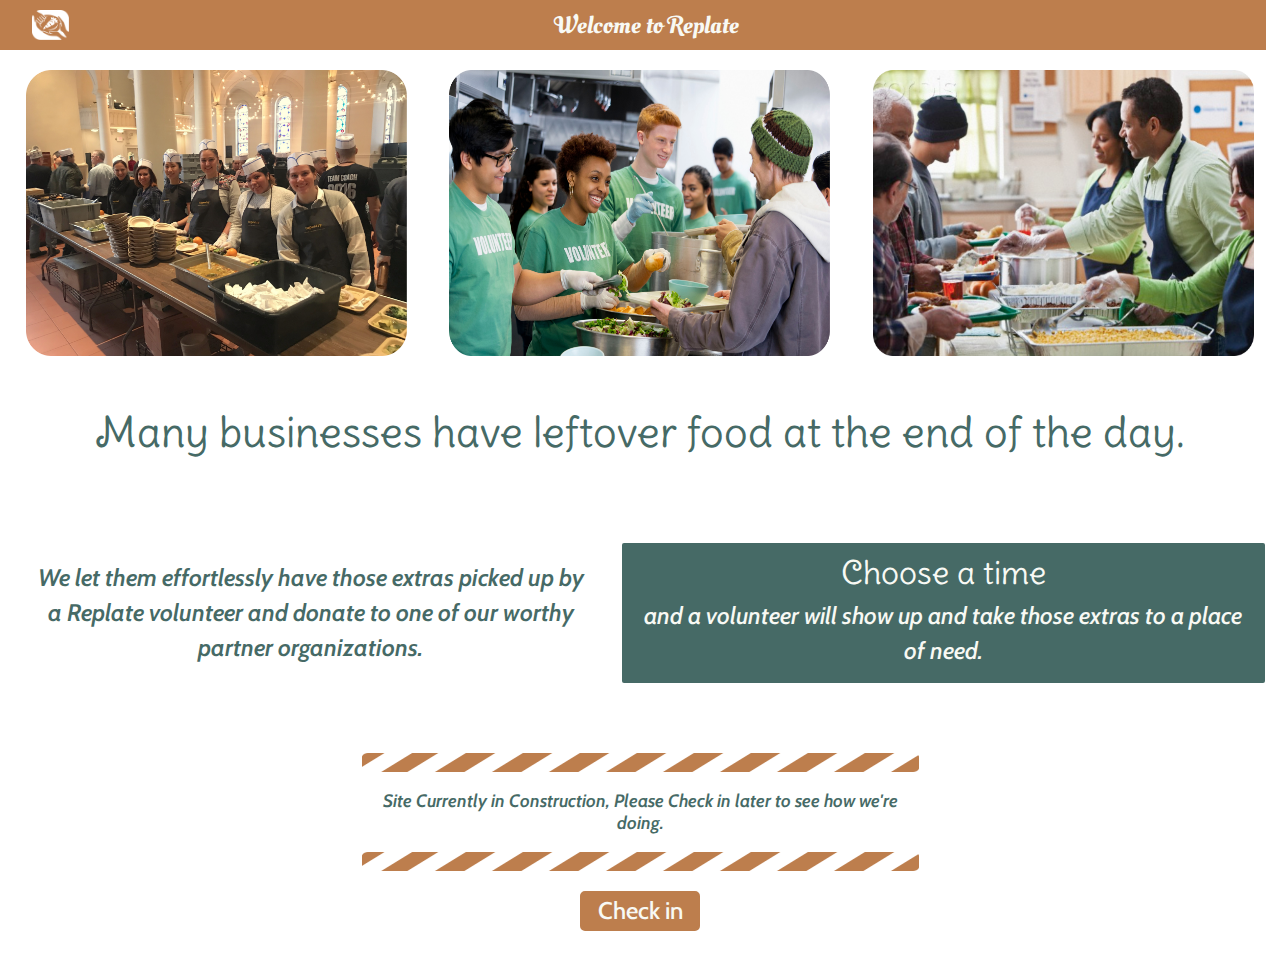
<file: index.html>
<!DOCTYPE html>
<html>
<head>
	<link href="https://fonts.googleapis.com/css?family=Cabin|Delius+Swash+Caps|Oleo+Script+Swash+Caps&display=swap" rel="stylesheet">
	<link href="css/Marketing.css" rel="stylesheet">
	<title></title>
</head>
<body>
	<nav>
		<div class="logo">
			<img src="imgs/Replate.png" alt="">
		</div>
		<div>
			<h1>Welcome to Replate</h1>
		</div>
		<div class="menue">
			menue
		</div>
	</nav>

	<section class="intro">
		<div class="imgs">
			
			<img src="imgs/soup-kitchen-volunteers_2.png" class="extra" alt="">
			<img src="imgs/soup-kitchen-volunteers_1.png" class="extra" alt="">
			<img src="imgs/foodkitchen2.png" alt="">
		</div>
		<div class="sec1-d2">
			<p>Many businesses have leftover food at the end of the day.</p>
		</div>
	</section>

	<section class="about">
		<div class="sec2-d1">
			<p>We let them effortlessly have those extras picked up by a Replate volunteer and donate to one of our worthy partner organizations.</p>
		</div>
		<div class="sec2-d2">
			<h2 class="sec2-d2-cont">Choose a time</h2>
			<p class="sec2-d2-cont">and a volunteer will show up and take those extras to a place of need.</p>
		</div>
    </section>
    
    <section class="construction">
        <div class="sec3-d1">
            <img src="imgs/constructionBar.png" alt="">
            <p>Site Currently in Construction, Please Check in later to see how we're doing.</p>
            <img src="imgs/constructionBar.png" alt="">
            
        </div>
        <div class="btn">
            <button>Check in</button>
           
        </div>
        
        

    </section>


	<footer>

	</footer>


</body>
</html>
</file>
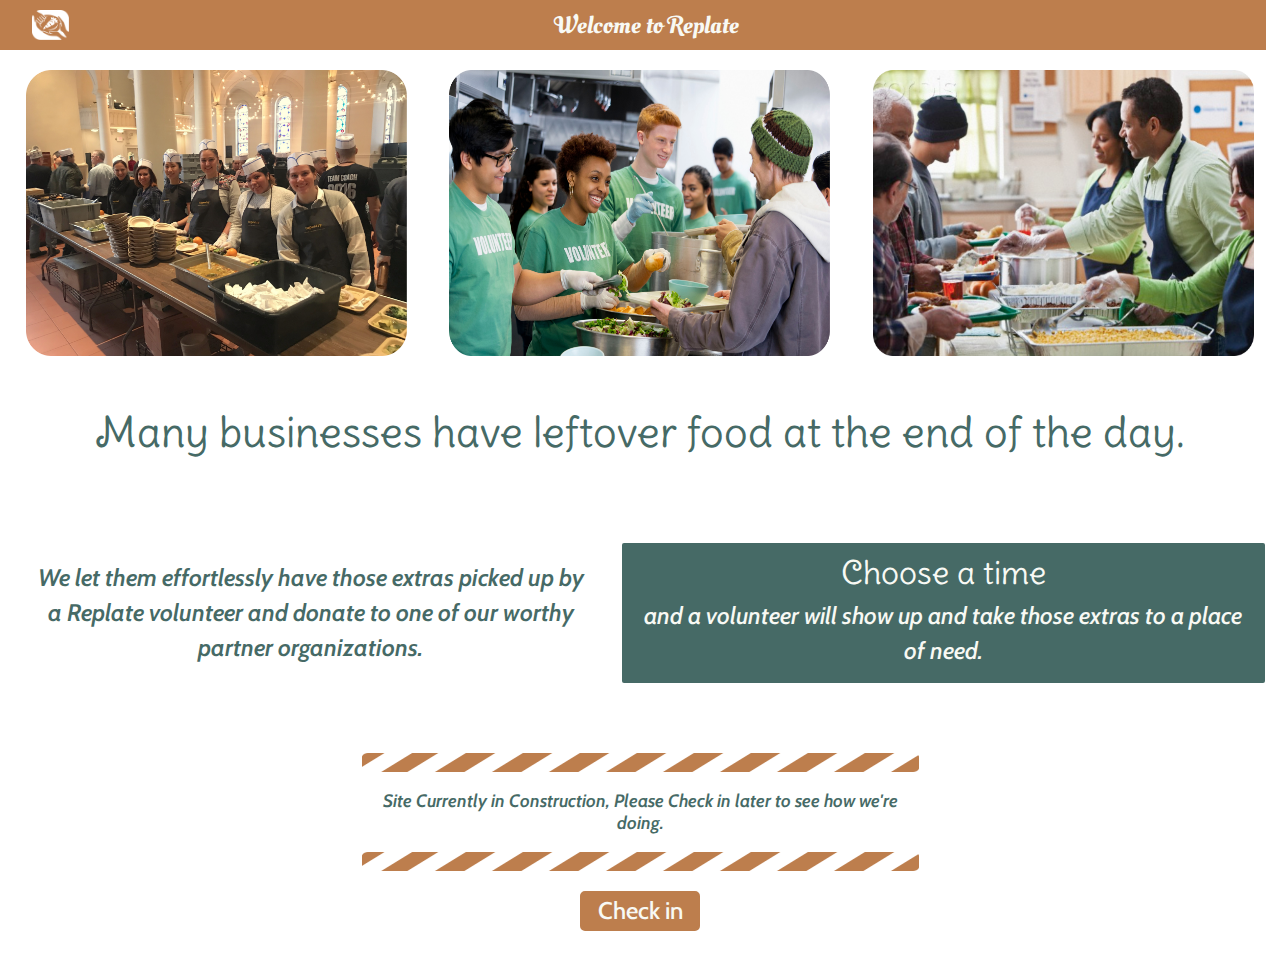
<file: Marketing.html>
<!DOCTYPE html>
<html>
<head>
	<link href="https://fonts.googleapis.com/css?family=Cabin|Delius+Swash+Caps|Oleo+Script+Swash+Caps&display=swap" rel="stylesheet">
	<link href="css/Marketing.css" rel="stylesheet">
	<title></title>
</head>
<body>
	<nav>
		<div class="logo">
			<img src="imgs/Replate.png" alt="">
		</div>
		<div>
			<h1>Welcome to Replate</h1>
		</div>
		<div class="menue">
			menue
		</div>
	</nav>

	<section class="intro">
		<div class="imgs">
			
			<img src="imgs/soup-kitchen-volunteers_2.png" class="extra" alt="">
			<img src="imgs/soup-kitchen-volunteers_1.png" class="extra" alt="">
			<img src="imgs/foodkitchen2.png" alt="">
		</div>
		<div class="sec1-d2">
			<p>Many businesses have leftover food at the end of the day.</p>
		</div>
	</section>

	<section class="about">
		<div class="sec2-d1">
			<p>We let them effortlessly have those extras picked up by a Replate volunteer and donate to one of our worthy partner organizations.</p>
		</div>
		<div class="sec2-d2">
			<h2 class="sec2-d2-cont">Choose a time</h2>
			<p class="sec2-d2-cont">and a volunteer will show up and take those extras to a place of need.</p>
		</div>
    </section>
    
    <section class="construction">
        <div class="sec3-d1">
            <img src="imgs/constructionBar.png" alt="">
            <p>Site Currently in Construction, Please Check in later to see how we're doing.</p>
            <img src="imgs/constructionBar.png" alt="">
            
        </div>
        <div class="btn">
            <button>Check in</button>
           
        </div>
        
        

    </section>


	<footer>

	</footer>


</body>
</html>
</file>
<file: css/Marketing.css>
body {
  margin: 0;
  max-width: 1440px;
}

nav {
  display: -webkit-box;
  display: -ms-flexbox;
  display: flex;
  margin: auto 0%;
  -webkit-box-align: center;
      -ms-flex-align: center;
          align-items: center;
  -webkit-box-pack: justify;
      -ms-flex-pack: justify;
          justify-content: space-between;
  width: 98.9vw;
  height: 50px;
  background-color: #bd7e4d;
}

nav .menue {
  color: #bd7e4d;
}

nav .logo {
  display: -webkit-box;
  display: -ms-flexbox;
  display: flex;
  margin: auto 0%;
  -webkit-box-align: center;
      -ms-flex-align: center;
          align-items: center;
  margin-left: 5%;
}

nav .logo img {
  height: 30px;
  width: auto;
}

nav h1 {
  font-family: "Oleo Script Swash Caps";
  font-style: normal;
  font-weight: normal;
  font-size: 24px;
  line-height: 33px;
  color: #F8F9F4;
}

.intro {
  display: -webkit-box;
  display: -ms-flexbox;
  display: flex;
  margin: auto 0%;
  -webkit-box-orient: vertical;
  -webkit-box-direction: normal;
      -ms-flex-direction: column;
          flex-direction: column;
}

.intro .imgs {
  display: -webkit-box;
  display: -ms-flexbox;
  display: flex;
  margin: auto 0%;
  padding: 5px;
  -ms-flex-pack: distribute;
      justify-content: space-around;
}

.intro .imgs img {
  width: 85%;
  height: auto;
  margin: 15px;
}

.intro .imgs .extra {
  display: none;
}

.sec1-d2 {
  display: -webkit-box;
  display: -ms-flexbox;
  display: flex;
  margin: auto 0%;
  -webkit-box-pack: center;
      -ms-flex-pack: center;
          justify-content: center;
  padding-left: 15px;
  padding-right: 15px;
}

.sec1-d2 p {
  font-family: "Delius Swash Caps";
  font-weight: normal;
  font-size: 42px;
  text-align: center;
  color: #466A66;
  margin-top: 0px;
  margin-bottom: 15px;
}

.about {
  padding-left: 15px;
  padding-right: 15px;
  display: -webkit-box;
  display: -ms-flexbox;
  display: flex;
  margin: auto 0%;
  -webkit-box-orient: vertical;
  -webkit-box-direction: normal;
      -ms-flex-direction: column;
          flex-direction: column;
  margin-bottom: 30px;
}

.about .sec2-d1 p {
  font-family: "Cabin";
  color: #466A66;
  font-style: italic;
  font-weight: 600;
  font-size: 16px;
  line-height: 24px;
  text-align: center;
  margin-top: 5px;
  margin-bottom: 25px;
}

.about .sec2-d2 {
  line-height: 24px;
  background-color: #466A66;
  color: #F8F9F4;
  border-radius: 2px;
  display: -webkit-box;
  display: -ms-flexbox;
  display: flex;
  margin: auto 0%;
  padding-left: 15px;
  padding-right: 15px;
  -webkit-box-orient: vertical;
  -webkit-box-direction: normal;
      -ms-flex-direction: column;
          flex-direction: column;
}

.about .sec2-d2 .sec2-d2-cont {
  display: -webkit-box;
  display: -ms-flexbox;
  display: flex;
  margin: auto 0%;
  -webkit-box-pack: center;
      -ms-flex-pack: center;
          justify-content: center;
  text-align: center;
}

.about .sec2-d2 h2 {
  font-family: "Delius Swash Caps";
  font-style: normal;
  font-weight: normal;
  font-size: 24px;
  line-height: 30px;
  padding-top: 10px;
  padding-bottom: 5px;
}

.about .sec2-d2 p {
  font-family: "Cabin";
  font-style: italic;
  font-weight: 500;
  font-size: 16px;
  line-height: 19px;
  padding-bottom: 15px;
}

.construction {
  padding-left: 15px;
  padding-right: 15px;
  display: -webkit-box;
  display: -ms-flexbox;
  display: flex;
  margin: auto 0%;
  -webkit-box-orient: vertical;
  -webkit-box-direction: normal;
      -ms-flex-direction: column;
          flex-direction: column;
  -webkit-box-pack: center;
      -ms-flex-pack: center;
          justify-content: center;
  margin-bottom: 30px;
}

.construction div {
  display: -webkit-box;
  display: -ms-flexbox;
  display: flex;
  margin: auto 0%;
  -webkit-box-orient: vertical;
  -webkit-box-direction: normal;
      -ms-flex-direction: column;
          flex-direction: column;
  -webkit-box-pack: center;
      -ms-flex-pack: center;
          justify-content: center;
  margin-bottom: 20px;
}

.construction div img {
  height: 19px;
}

.construction div p {
  text-align: center;
  font-style: italic;
  font-family: "Cabin";
  color: #466A66;
  font-weight: 600;
  font-size: 18px;
  line-height: 22px;
}

.construction button {
  width: 120px;
  height: 40px;
  background: #BD7E4D;
  color: #F8F9F4;
  border: 3px solid #BD7E4D;
  border-radius: 5px;
  font-style: normal;
  font-family: "Cabin";
  font-weight: 500;
  font-size: 24px;
  line-height: 29px;
  -webkit-box-align: center;
      -ms-flex-align: center;
          align-items: center;
  text-align: center;
}

.construction .btn {
  display: -webkit-box;
  display: -ms-flexbox;
  display: flex;
  margin: auto 0%;
  -webkit-box-pack: center;
      -ms-flex-pack: center;
          justify-content: center;
  margin: 0 auto;
}

@media (max-width: 500px) {
  .sec1-d2 p {
    font-size: 24px;
  }
  /* .about{
    flex-direction: column;

}*/
}

@media (min-width: 600px) {
  nav .logo {
    margin-left: 2.5%;
  }
  .sec1-d2 {
    margin-top: 30px;
    margin-bottom: 30px;
  }
  .about {
    -webkit-box-orient: horizontal;
    -webkit-box-direction: normal;
        -ms-flex-direction: row;
            flex-direction: row;
    -webkit-box-pack: space-evenly;
        -ms-flex-pack: space-evenly;
            justify-content: space-evenly;
    margin-top: 40px;
    margin-bottom: 70px;
  }
  .about .sec2-d1 {
    padding-left: 15px;
    padding-right: 15px;
    display: -webkit-box;
    display: -ms-flexbox;
    display: flex;
    margin: auto 0%;
    -ms-flex-line-pack: center;
        align-content: center;
    padding-right: 30px;
    width: 50%;
  }
  .about .sec2-d1 p {
    display: -webkit-box;
    display: -ms-flexbox;
    display: flex;
    margin: auto 0%;
    -ms-flex-line-pack: center;
        align-content: center;
  }
  .construction {
    -webkit-box-align: center;
        -ms-flex-align: center;
            align-items: center;
  }
  .construction .sec3-d1 {
    width: 557px;
  }
  .intro .imgs img {
    width: 30%;
    -webkit-box-pack: justify;
        -ms-flex-pack: justify;
            justify-content: space-between;
  }
  .intro .imgs .extra {
    display: block;
  }
}

@media (min-width: 1000px) {
  .about .sec2-d1 p {
    font-size: 24px;
    line-height: 35px;
  }
  .about .sec2-d2 h2 {
    font-size: 32px;
    line-height: 40px;
  }
  .about .sec2-d2 p {
    font-size: 24px;
    line-height: 35px;
  }
}
/*# sourceMappingURL=Marketing.css.map */
</file>
